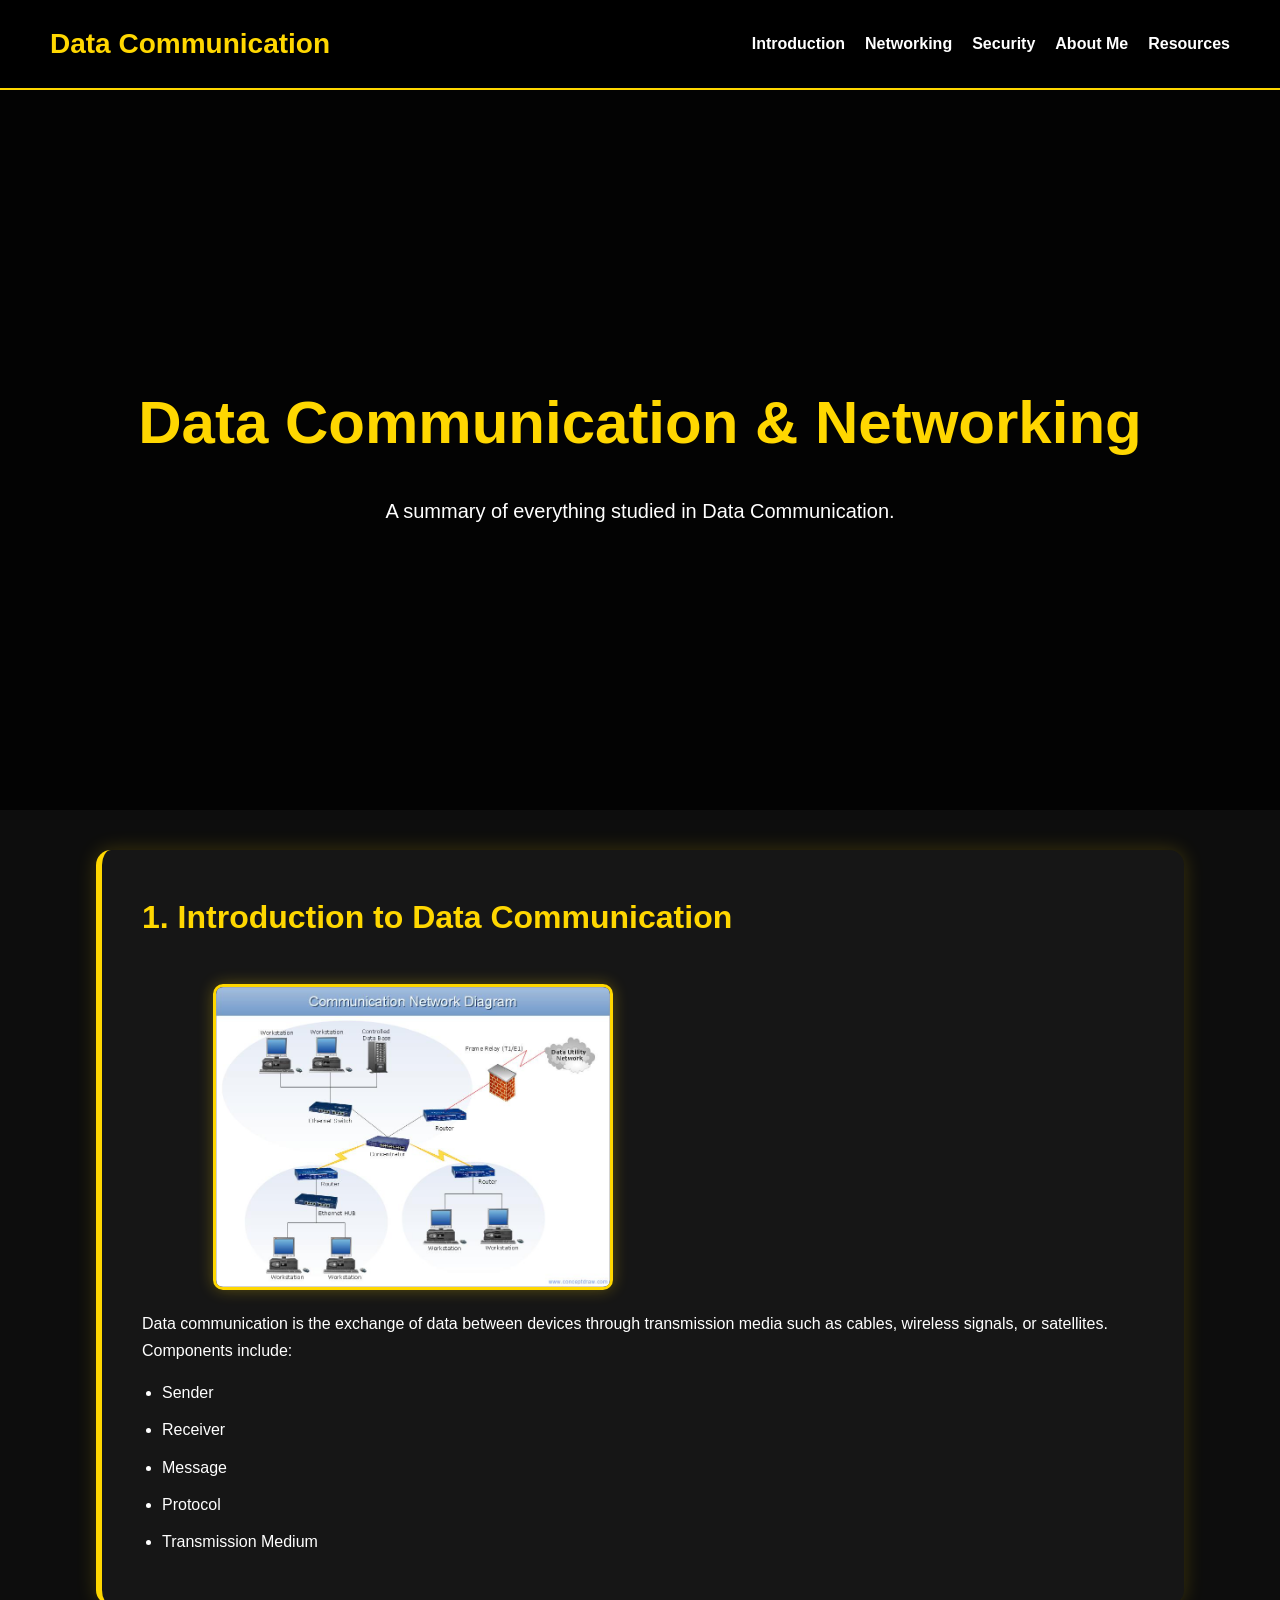
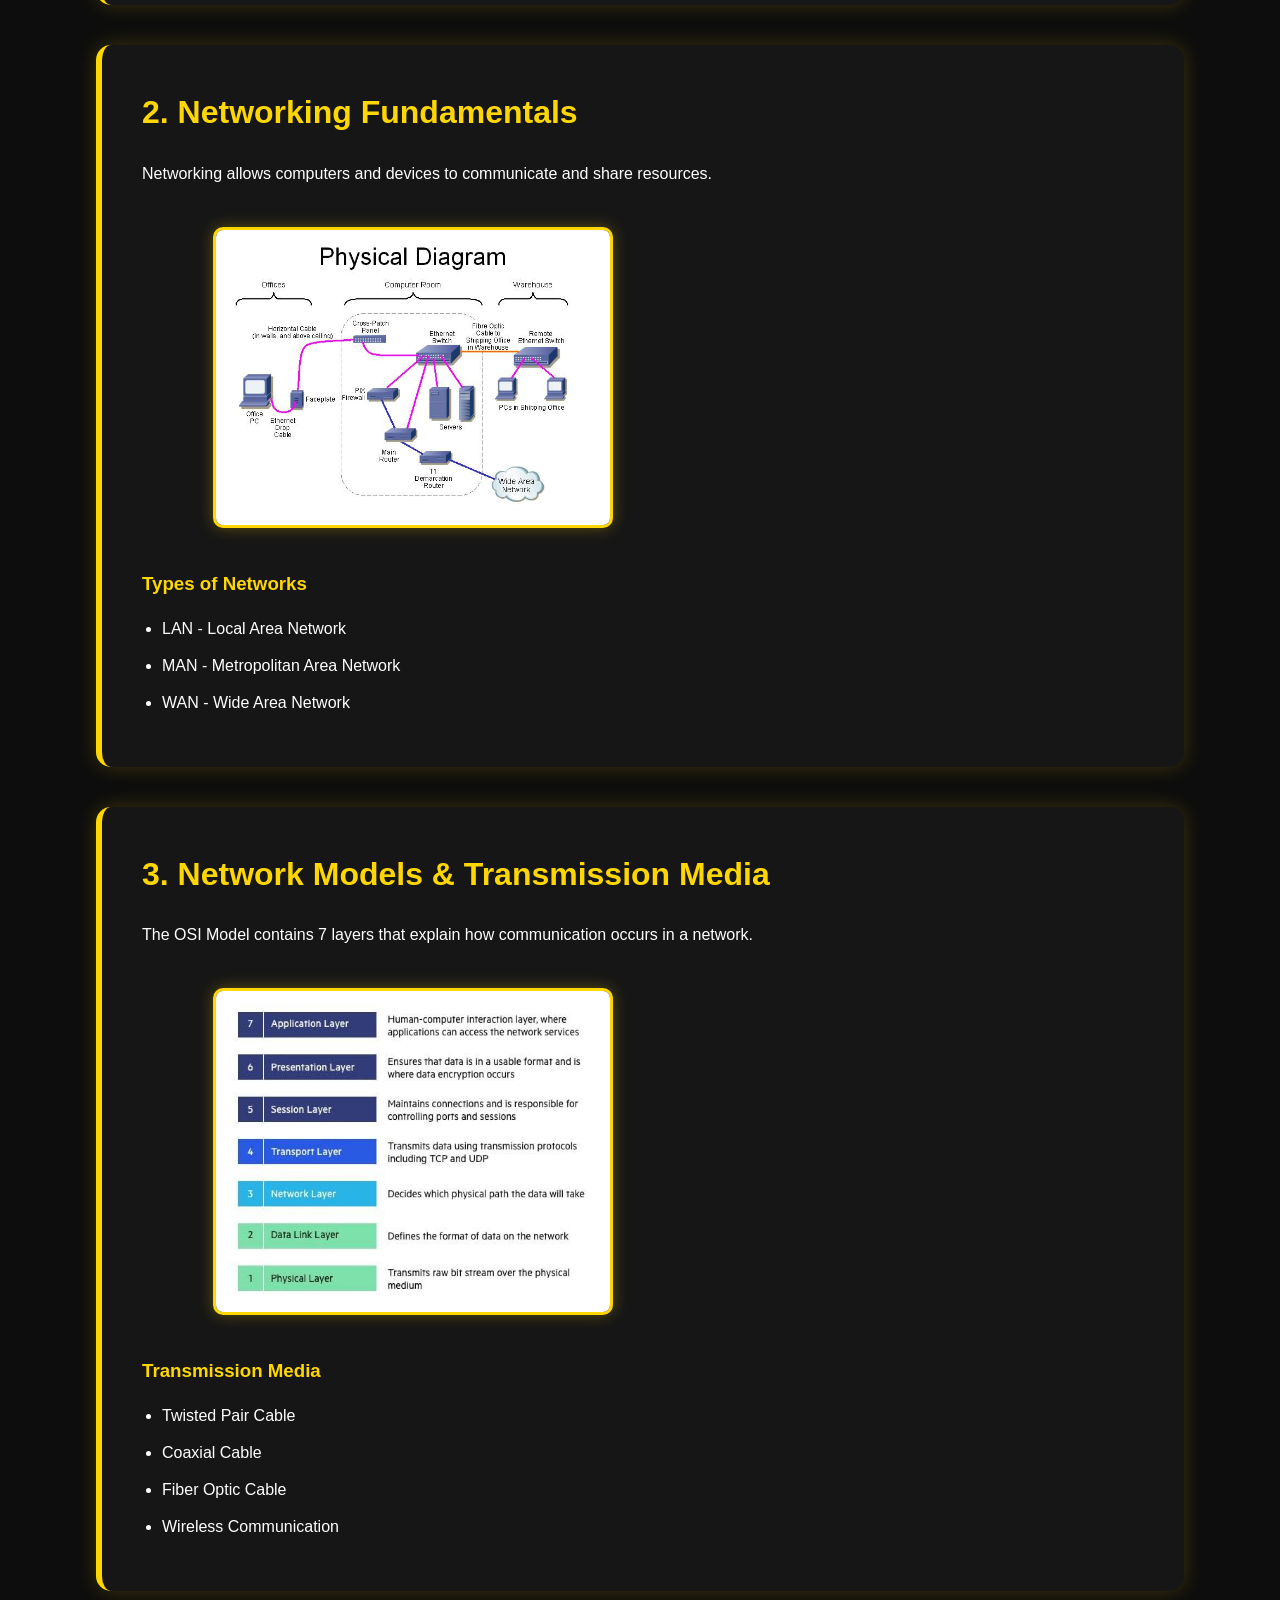
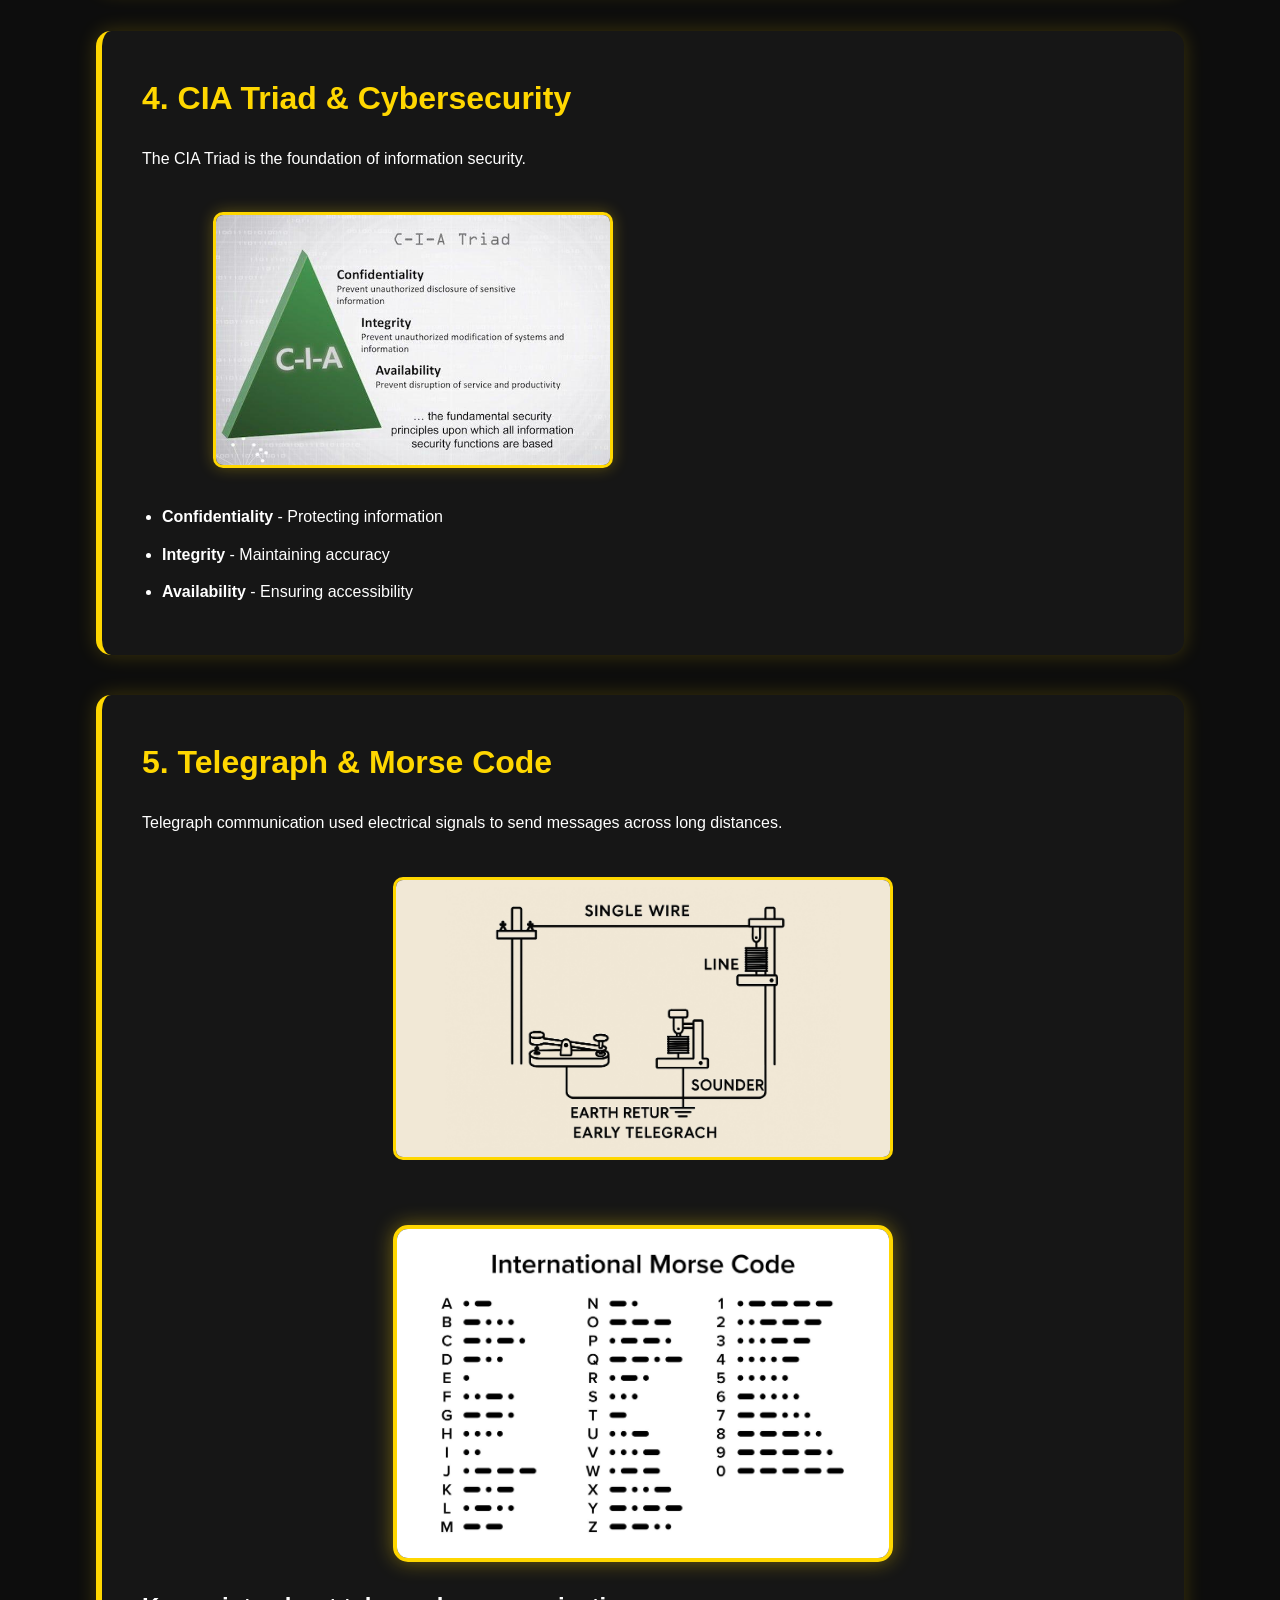
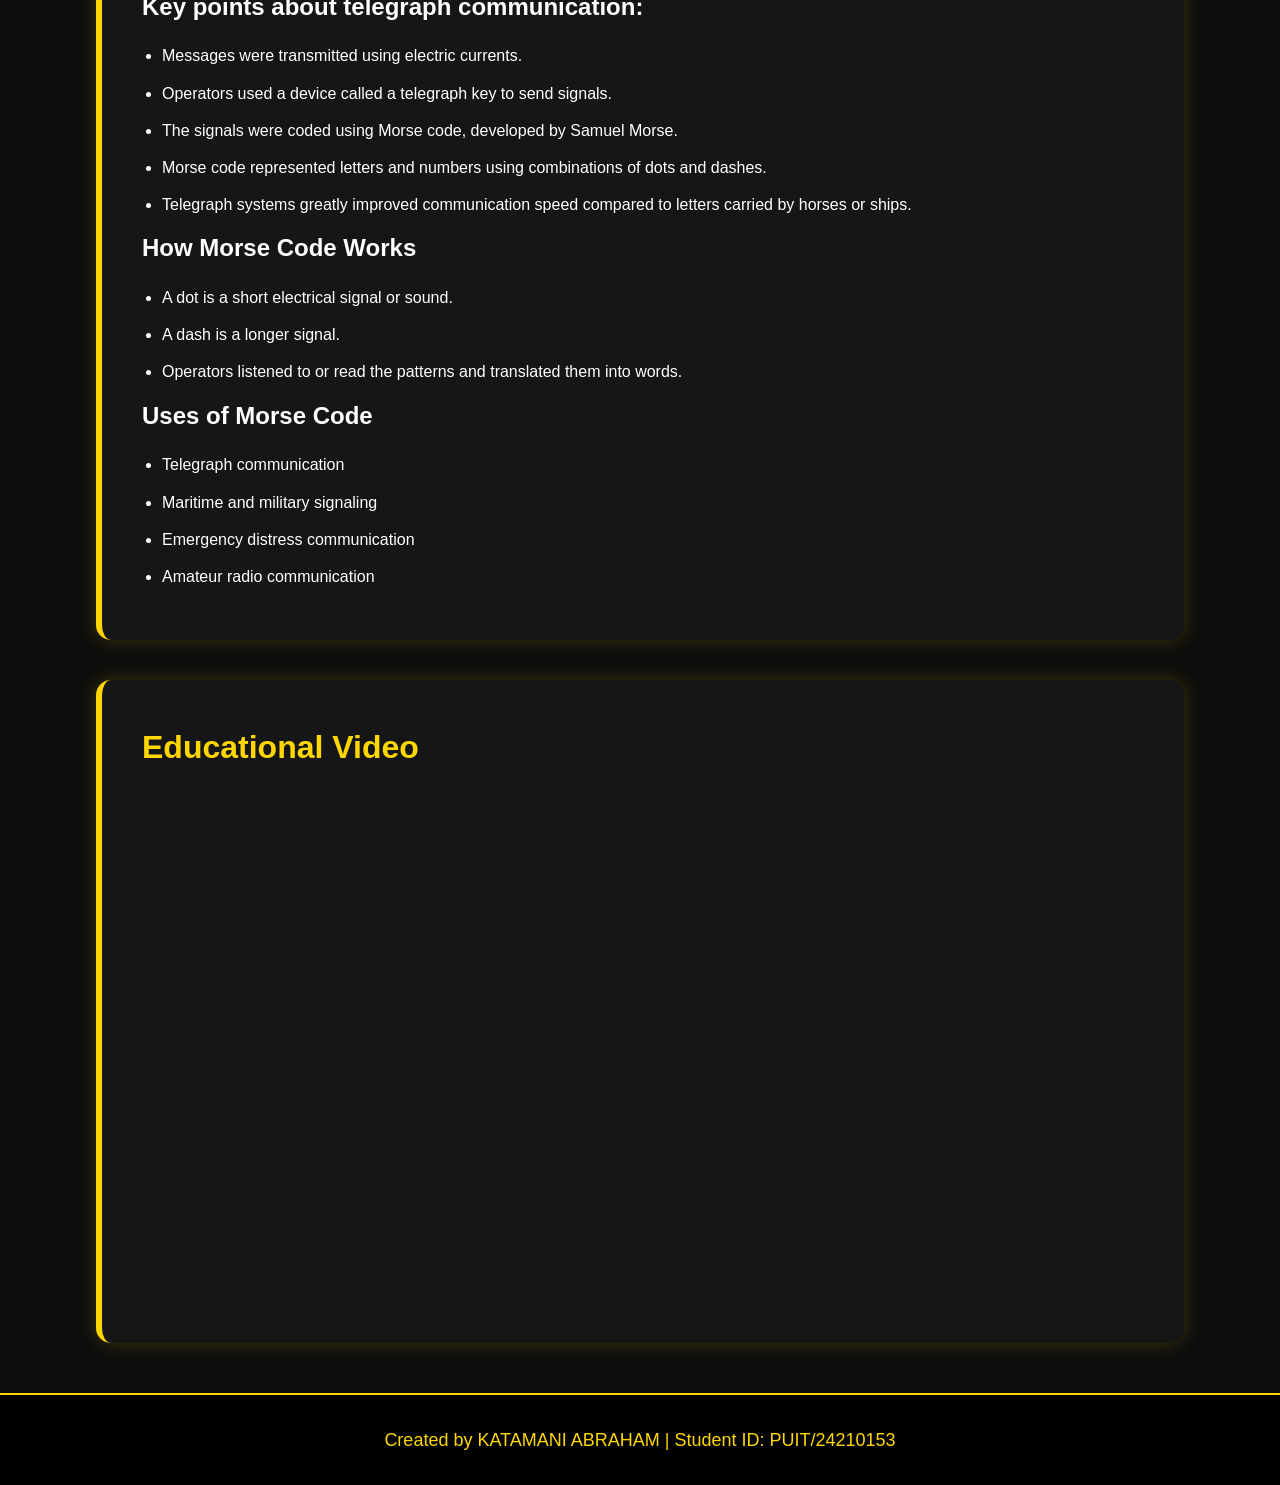
<file: index.html>
<!DOCTYPE html>
<html lang="en">
<head>
    <meta charset="UTF-8">
    <meta name="viewport" content="width=device-width, initial-scale=1.0">
    <title>Data Communication Assignment</title>
    <link rel="stylesheet" href="style.css">
</head>
<body>

    <!-- NAVBAR -->
    <header>
        <nav>
            <h1>Data Communication</h1>

            <ul>
                <li><a href="#intro">Introduction</a></li>
                <li><a href="#networking">Networking</a></li>
                <li><a href="#security">Security</a></li>
                <li><a href="about.html">About Me</a></li>
                <li><a href="resources.html">Resources</a></li>
            </ul>
        </nav>
    </header>

    <!-- HERO SECTION -->
    <section class="hero">
        <h2>Data Communication & Networking</h2>
        <p>
            A summary of everything studied in Data Communication.
        </p>
    </section>

    <!-- SECTION 1 -->
    <section id="intro" class="card">
        <h2>1. Introduction to Data Communication</h2>

        <div class="image-container">
          <img src="images/DATA COMM.jpg"
         alt="Data Communication"
         class="data-communication">
        </div>
            
        <p>
            Data communication is the exchange of data between devices through
            transmission media such as cables, wireless signals, or satellites.
        </p>

        <p>
            Components include:
        </p>

        <ul>
            <li>Sender</li>
            <li>Receiver</li>
            <li>Message</li>
            <li>Protocol</li>
            <li>Transmission Medium</li>
        </ul>
    </section>

    <!-- SECTION 2 -->
    <section id="networking" class="card">
        <h2>2. Networking Fundamentals</h2>

        <p>
            Networking allows computers and devices to communicate and share resources.
        </p>

        <div class="image-container">
          <img src="images/NETWORK.jpg"
         alt="Network Types"
         class="network-types">
        </div>

        <h3>Types of Networks</h3>

        <ul>
            <li>LAN - Local Area Network</li>
            <li>MAN - Metropolitan Area Network</li>
            <li>WAN - Wide Area Network</li>
        </ul>
    </section>

    <!-- SECTION 3 -->
    <section class="card">
        <h2>3. Network Models & Transmission Media</h2>

        <p>
            The OSI Model contains 7 layers that explain how communication occurs in a network.
        </p>

        <div class="image-container">
          <img src="images/OSI.jpg"
         alt="OSI Model"
         class="OSI">
        </div>

        <h3>Transmission Media</h3>

        <ul>
            <li>Twisted Pair Cable</li>
            <li>Coaxial Cable</li>
            <li>Fiber Optic Cable</li>
            <li>Wireless Communication</li>
        </ul>
    </section>

    <!-- SECTION 4 -->
    <section id="security" class="card">
        <h2>4. CIA Triad & Cybersecurity</h2>

        <p>
            The CIA Triad is the foundation of information security.
        </p>

         <div class="image-container">

          <img src="images/CIA.jpg"
         alt="CIA Triad"
         class="CIA">
        </div>

        <ul>
            <li><strong>Confidentiality</strong> - Protecting information</li>
            <li><strong>Integrity</strong> - Maintaining accuracy</li>
            <li><strong>Availability</strong> - Ensuring accessibility</li>
        </ul>
    </section>

    <!-- SECTION 5 -->
    <section class="card">
        <h2>5. Telegraph & Morse Code</h2>

        <p>
            Telegraph communication used electrical signals to send messages across long distances.
        </p>

        <div class="image-container">

          <img src="images/telegraph-diagram.png"
         alt="Telegraph Diagram"
         class="telegraph">

          <img src="images/Morse code.jpg"
         alt="Morse Code"
         class="Morse-code">

        </div>
        <p>
          <h1><strong>Key points about telegraph communication:</strong></h1>
        </p>
        <ul>
            <li>Messages were transmitted using electric currents.</li>
            <li>Operators used a device called a telegraph key to send signals.</li>
            <li>The signals were coded using Morse code, developed by Samuel Morse.</li>
            <li>Morse code represented letters and numbers using combinations of dots and dashes.</li>
            <li>Telegraph systems greatly improved communication speed compared to letters carried by horses or ships.</li>
        </ul>

        <p>
            <h1><strong>How Morse Code Works</strong></h1>
        </p>
        <ul>
            <li>A dot is a short electrical signal or sound.</li>
            <li>A dash is a longer signal.</li>
            <li>Operators listened to or read the patterns and translated them into words.</li>
        </ul>

        <p>
            <h1><strong>Uses of Morse Code</strong></h1>
        </p>
        <ul>
            <li>Telegraph communication</li>
            <li>Maritime and military signaling</li>
            <li>Emergency distress communication</li>
            <li>Amateur radio communication</li>
        </ul>
    </section>

    <!-- EDUCATIONAL VIDEO -->
<section class="card">
    <h2>Educational Video</h2>
    <iframe 
        width="100%" 
        height="500"
        src="https://www.youtube.com/embed/qiQR5rTSshw"
        title="Educational Video"
        frameborder="0"
        allowfullscreen>
    </iframe>
</section>
    
    <!-- FOOTER -->
    <footer>
        <p>Created by KATAMANI ABRAHAM | Student ID: PUIT/24210153</p>
    </footer>

    <script src="script.js"></script>
</body>
</html>
</file>
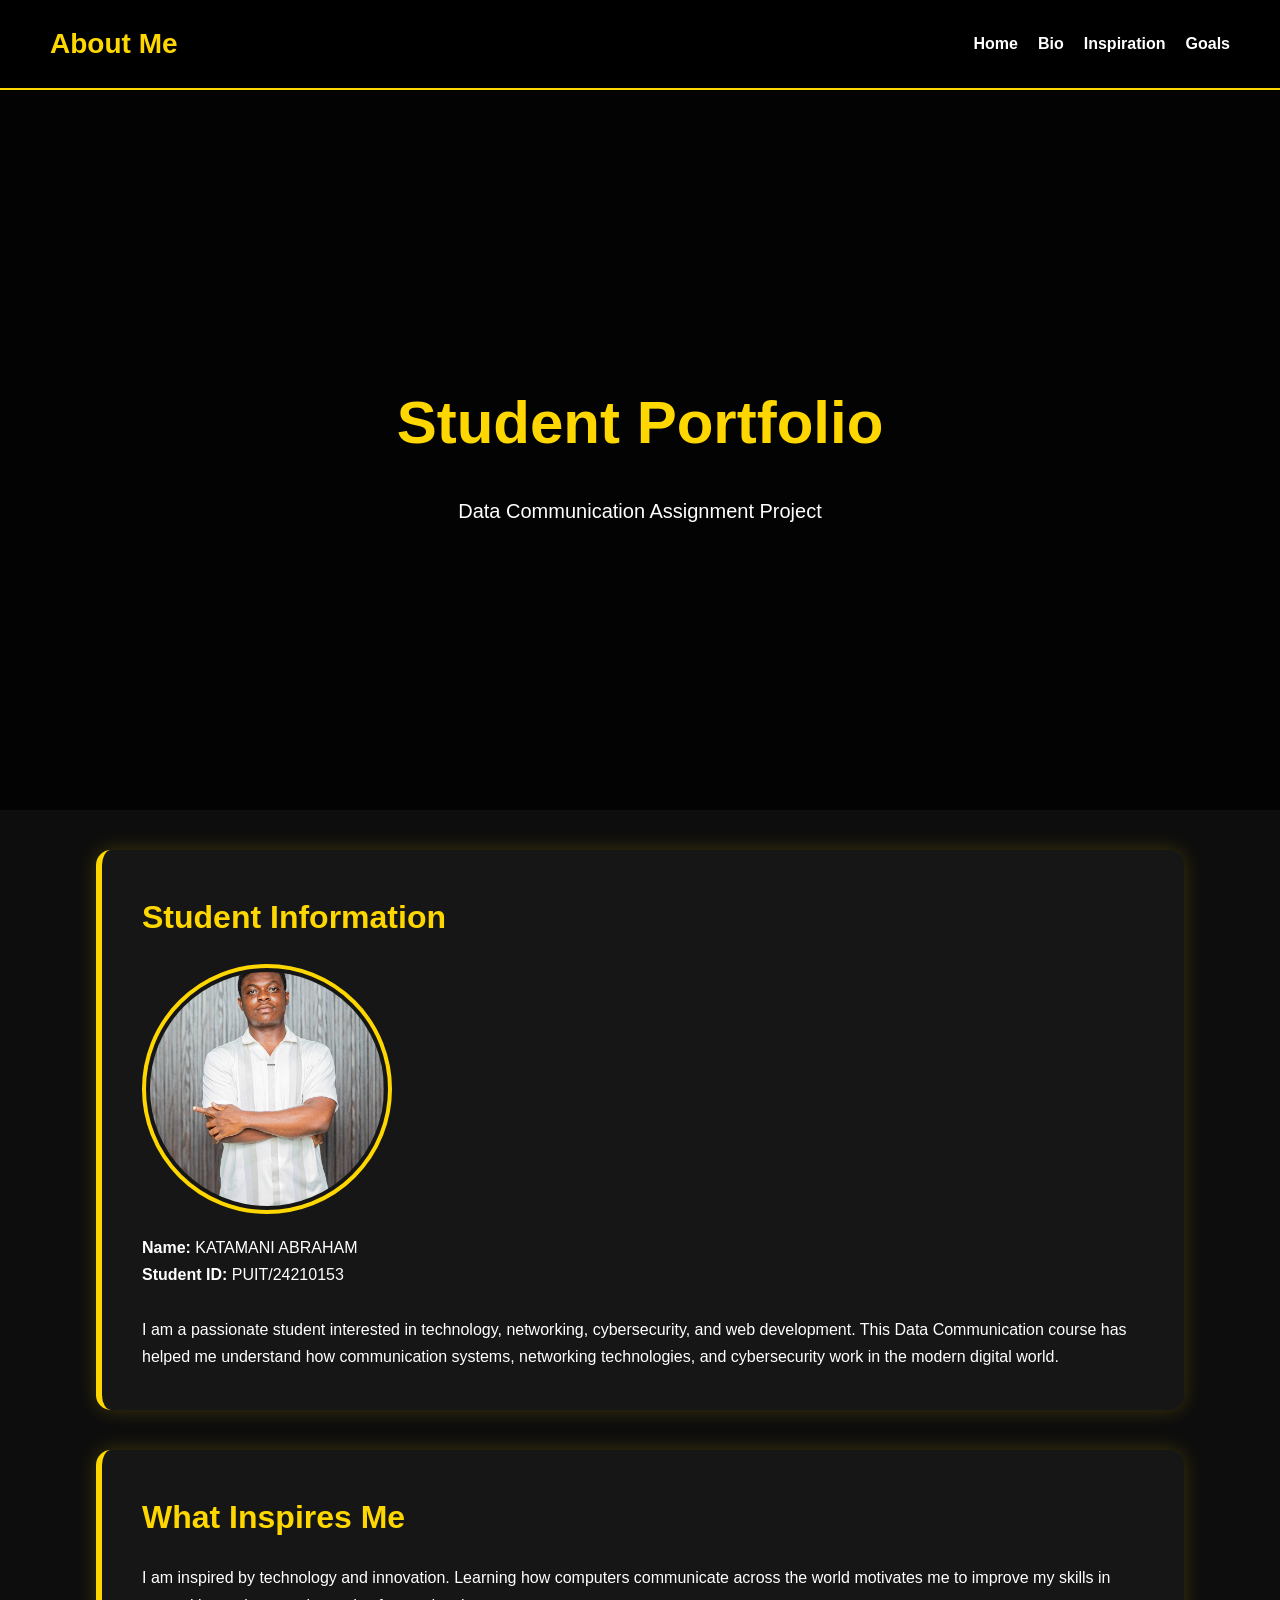
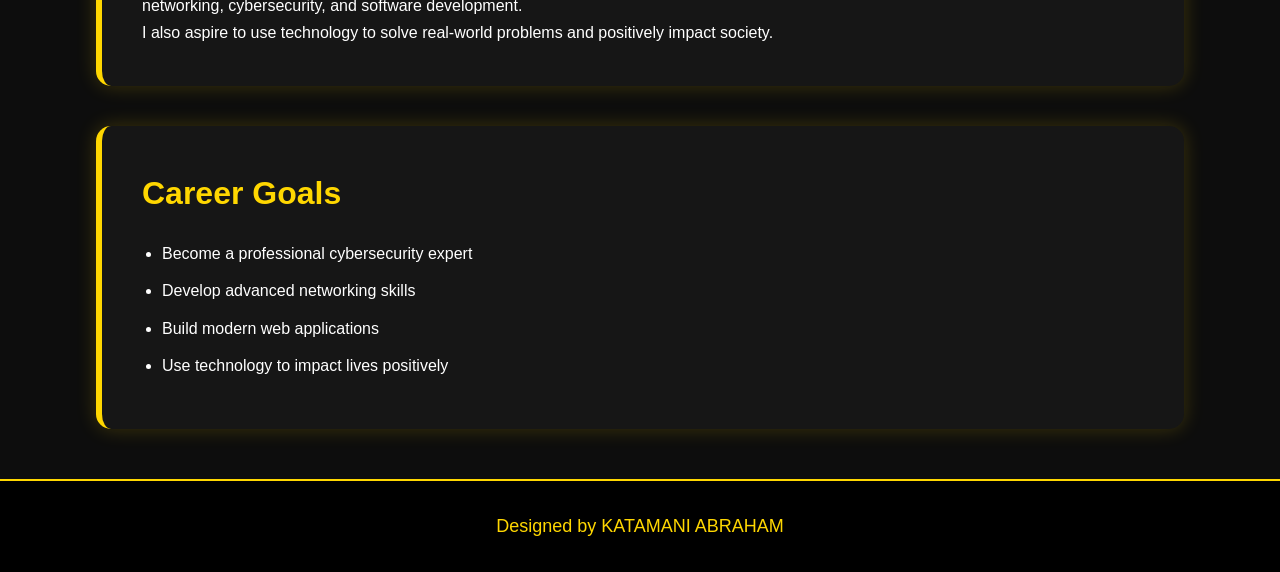
<file: about.html>
<!DOCTYPE html>
<html lang="en">
<head>
    <meta charset="UTF-8">
    <meta name="viewport" content="width=device-width, initial-scale=1.0">
    <title>About Me</title>
    <link rel="stylesheet" href="style.css">
</head>
<body>

    <!-- NAVBAR -->
    <header>
        <nav>
            <h1>About Me</h1>

            <ul>
                <li><a href="index.html">Home</a></li>
                <li><a href="#bio">Bio</a></li>
                <li><a href="#inspiration">Inspiration</a></li>
                <li><a href="#goals">Goals</a></li>
            </ul>
        </nav>
    </header>

    <!-- HERO -->
    <section class="hero">
        <h2>Student Portfolio</h2>
        <p>
            Data Communication Assignment Project
        </p>
    </section>

    <!-- BIO SECTION -->
    <section id="bio" class="card">

        <h2>Student Information</h2>

        <img src="images/profile.jpg" alt="Profile Picture" class="profile">

        <p><strong>Name:</strong> KATAMANI ABRAHAM</p>
        <p><strong>Student ID:</strong> PUIT/24210153</p>

        <br>

        <p>
            I am a passionate student interested in technology,
            networking, cybersecurity, and web development.
            This Data Communication course has helped me understand
            how communication systems, networking technologies,
            and cybersecurity work in the modern digital world.
        </p>

    </section>

    <!-- INSPIRATION -->
    <section id="inspiration" class="card">

        <h2>What Inspires Me</h2>

        <p>
            I am inspired by technology and innovation.
            Learning how computers communicate across the world
            motivates me to improve my skills in networking,
            cybersecurity, and software development.
        </p>

        <p>
            I also aspire to use technology to solve real-world problems
            and positively impact society.
        </p>

    </section>

    <!-- GOALS -->
    <section id="goals" class="card">

        <h2>Career Goals</h2>

        <ul>
            <li>Become a professional cybersecurity expert</li>
            <li>Develop advanced networking skills</li>
            <li>Build modern web applications</li>
            <li>Use technology to impact lives positively</li>
        </ul>

    </section>

    <!-- FOOTER -->
    <footer>
        <p>Designed by KATAMANI ABRAHAM</p>
    </footer>

</body>
</html>
</file>
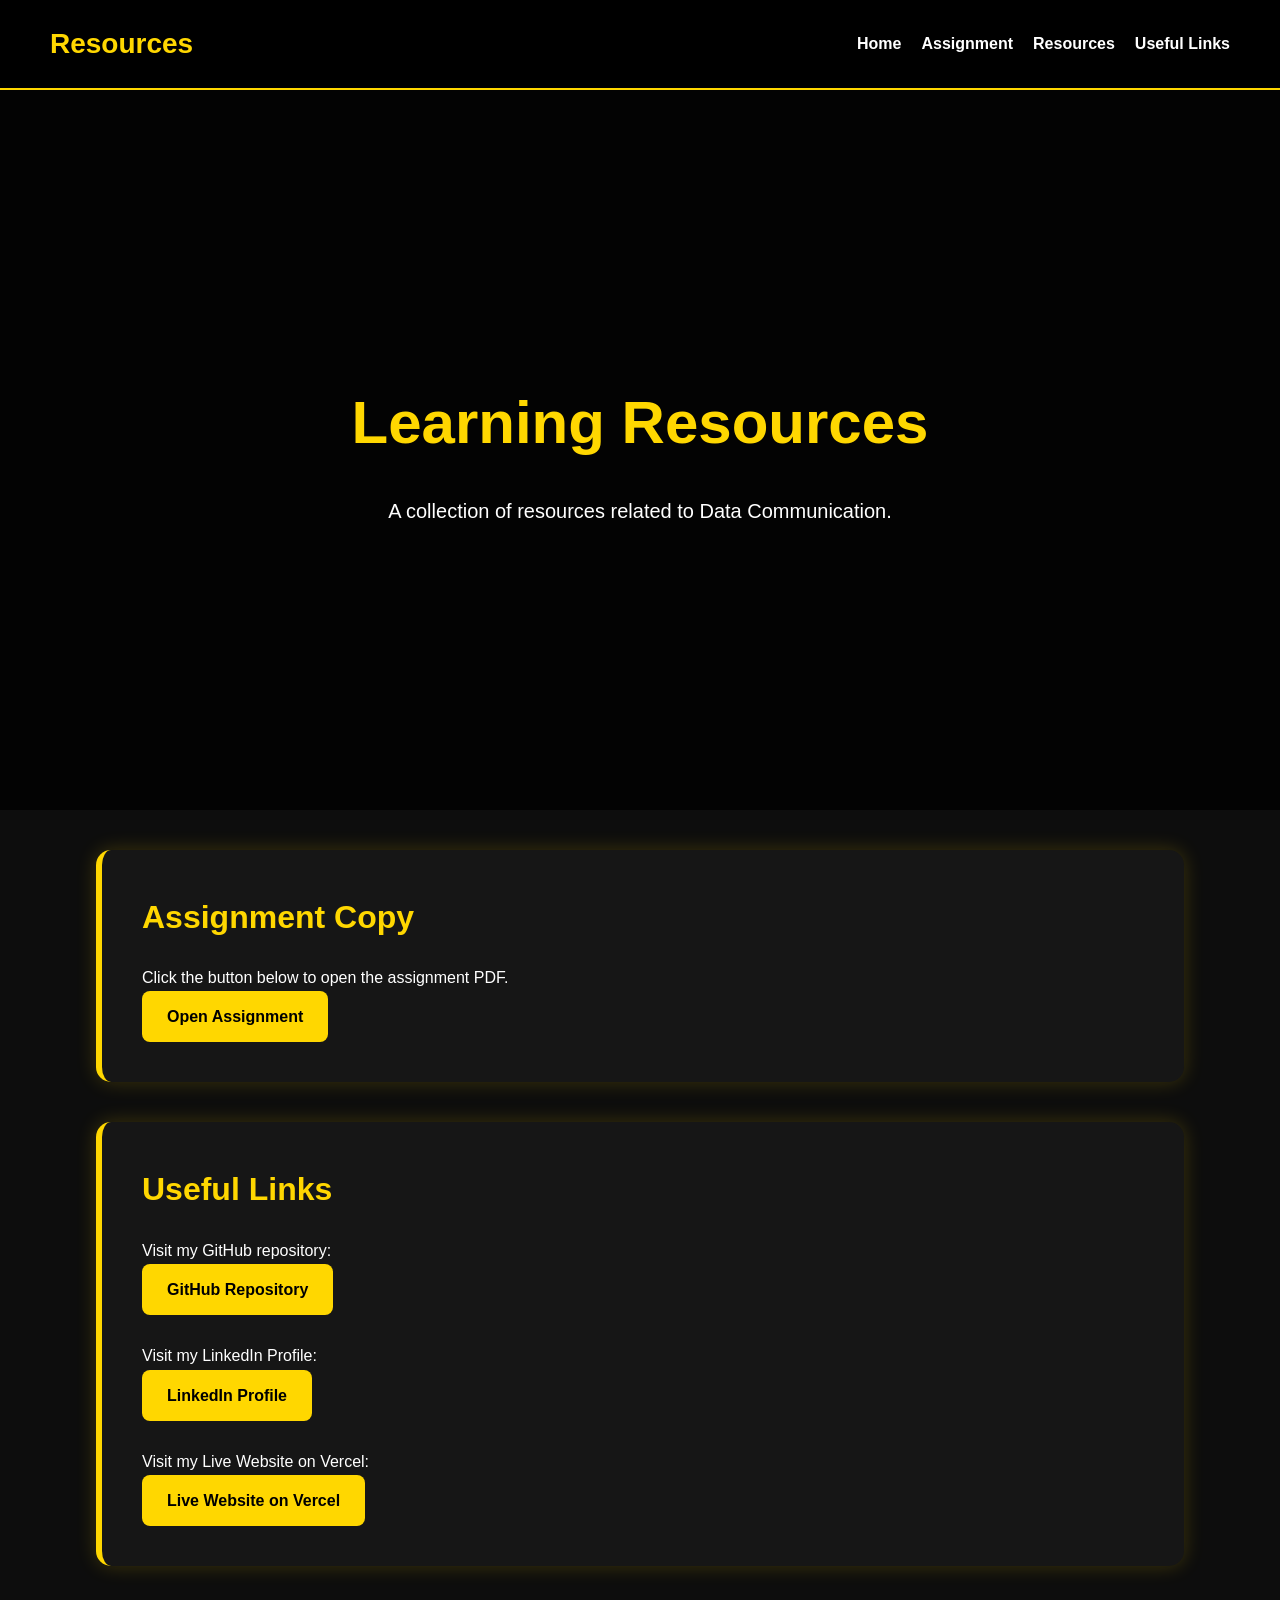
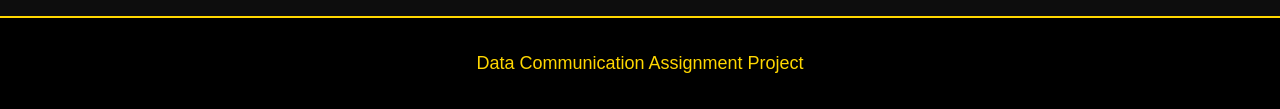
<file: resources.html>
<!DOCTYPE html>
<html lang="en">
<head>
    <meta charset="UTF-8">
    <meta name="viewport" content="width=device-width, initial-scale=1.0">
    <title>Resources</title>
    <link rel="stylesheet" href="style.css">
</head>
<body>

    <!-- NAVBAR -->
    <header>
        <nav>
            <h1>Resources</h1>

            <ul>
                <li><a href="index.html">Home</a></li>
                <li><a href="#assignment">Assignment</a></li>
                <li><a href="#resources">Resources</a></li>
                <li><a href="#links">Useful Links</a></li>
            </ul>
        </nav>
    </header>

    <!-- HERO -->
    <section class="hero">
        <h2>Learning Resources</h2>
        <p>
            A collection of resources related to Data Communication.
        </p>
    </section>

    <!-- ASSIGNMENT -->
    <section id="assignment" class="card">

        <h2>Assignment Copy</h2>

        <p>
            Click the button below to open the assignment PDF.
        </p>

       <a href="assignment data comm/assignment.pdf"
   target="_blank"
   class="btn">
   Open Assignment
</a>

    </section>

    </section>

    <!-- LINKS -->
    <section id="links" class="card">

        <h2>Useful Links</h2>

        <p>
            Visit my GitHub repository:
        </p>

       <a href="https://github.com/abrahamkatamani2002-png/Data-Communication-Assignment"
   target="_blank"
   class="btn">
   GitHub Repository
</a>

        <br><br>

<p>
    Visit my LinkedIn Profile:
</p>

<a href="https://www.linkedin.com/in/abraham-katamani-a4159b402"
   target="_blank"
   class="btn">
   LinkedIn Profile
</a>

<br><br>

<p>
    Visit my Live Website on Vercel:
</p>

<a href="https://data-communication-assignment-mz6y.vercel.app"
   target="_blank"
   class="btn">
   Live Website on Vercel
</a>

    </section>

    <!-- FOOTER -->
    <footer>
        <p>Data Communication Assignment Project</p>
    </footer>

</body>
</html>
</file>
<file: style.css>
*{
    margin: 0;
    padding: 0;
    box-sizing: border-box;
}

/* BODY */
body{
    font-family: Arial, Helvetica, sans-serif;
    background: #0d0d0d;
    color: white;
    line-height: 1.7;
}

/* NAVBAR */
header{
    background: black;
    padding: 20px 50px;
    position: sticky;
    top: 0;
    z-index: 1000;
    border-bottom: 2px solid gold;
}

nav{
    display: flex;
    justify-content: space-between;
    align-items: center;
}

nav h1{
    color: gold;
    font-size: 28px;
}

nav ul{
    display: flex;
    list-style: none;
    gap: 20px;
}

nav ul li a{
    text-decoration: none;
    color: white;
    font-weight: bold;
    transition: 0.3s;
}

nav ul li a:hover{
    color: gold;
}

/* HERO SECTION */
.hero{
    height: 80vh;
    display: flex;
    flex-direction: column;
    justify-content: center;
    align-items: center;
    text-align: center;
    padding: 20px;

    background: linear-gradient(
        rgba(0,0,0,0.8),
        rgba(0,0,0,0.8)
    ),
    url('https://images.unsplash.com/photo-1518770660439-4636190af475?q=80&w=1470&auto=format&fit=crop');
    
    background-size: cover;
    background-position: center;
}

.hero h2{
    font-size: 60px;
    color: gold;
    margin-bottom: 20px;
}

.hero p{
    max-width: 700px;
    font-size: 20px;
}

/* CARD SECTIONS */
.card{
    background: #161616;
    margin: 40px auto;
    width: 85%;
    padding: 40px;
    border-radius: 15px;
    border-left: 6px solid gold;
    box-shadow: 0 0 20px rgba(255,215,0,0.2);
    transition: 0.3s;
}

.card:hover{
    transform: translateY(-5px);
}

.card h2{
    color: gold;
    margin-bottom: 20px;
    font-size: 32px;
}

.card h3{
    color: gold;
    margin-top: 20px;
}

.card ul{
    margin-top: 15px;
    padding-left: 20px;
}

.card li{
    margin-bottom: 10px;
}
/* DATA COMMUNICATION IMAGE */
.data-communication{
    width: 100%;
    max-width: 400px;
    display: block;
    margin: 20px auto;
    border-radius: 10px;
    border: 3px solid gold;
    box-shadow: 0 0 15px rgba(255, 215, 0, 0.3);
    transition: 0.3s ease; 
    right: 23%;
    position: relative;
}

/* NETWORK TYPES IMAGE */
.network-types{
    width: 100%;
    max-width: 400px;
    display: block;
    margin: 20px auto;
    border-radius: 10px;
    border: 3px solid gold;
    box-shadow: 0 0 15px rgba(255, 215, 0, 0.3);
    transition: 0.3s ease; 
    right: 23%;
    position: relative;
}

/* OSI IMAGE */
.OSI{
    width: 100%;
    max-width: 400px;
    display: block;
    margin: 20px auto;
    border-radius: 10px;
    border: 3px solid gold;
    box-shadow: 0 0 15px rgba(255, 215, 0, 0.3);
    transition: 0.3s ease; 
    right: 23%;
    position: relative;
}

/*cia triad image */
.CIA{
    width: 100%;
    max-width: 400px;
    display: block;
    margin: 20px auto;
    border-radius: 10px;
    border: 3px solid gold;
    box-shadow: 0 0 15px rgba(255, 215, 0, 0.3);
    transition: 0.3s ease; 
    right: 23%;
    position: relative;
}

.image-container{
    display: flex;
    justify-content: center;
    align-items: center;
    gap: 20px;
    flex-wrap: wrap;
    margin-top: 20px;
}

/* MORSE CODE IMAGE */
.Morse-code{
    width: 100%;
    max-width: 500px;
    display: block;
    margin: 25px auto;
    border-radius: 15px;
    border: 4px solid gold;
    box-shadow: 0 0 20px rgba(255, 215, 0, 0.4);
    transition: 0.4s ease;
    right: 23%;
}

.Morse-code:hover{
    transform: scale(1.03);
    box-shadow: 0 0 30px rgba(255, 215, 0, 0.7);
}

/* TELEGRAPH IMAGE */
.telegraph{
    width: 100%;
    max-width: 500px;
    display: block;
    margin: 20px auto;
    border-radius: 10px;
    border: 3px solid gold;
}

.telegraph:hover{
    transform: scale(1.02);
    border-color: white;
}

/* VIDEO */
video{
    border-radius: 10px;
    border: 3px solid gold;
}

/* FOOTER */
footer{
    background: black;
    text-align: center;
    padding: 30px;
    margin-top: 50px;
    border-top: 2px solid gold;
}

footer p{
    color: gold;
    font-size: 18px;
}

/* SMOOTH SCROLL */
html{
    scroll-behavior: smooth;
}

/* RESPONSIVE DESIGN */
@media(max-width: 768px){

    nav{
        flex-direction: column;
        gap: 20px;
    }

    nav ul{
        flex-direction: column;
        text-align: center;
    }

    .hero h2{
        font-size: 40px;
    }

    .hero p{
        font-size: 18px;
    }

    .card{
        width: 95%;
        padding: 25px;
    }
}

.profile{
    width: 250px;
    height: 250px;
    border-radius: 50%;
    object-fit: cover;
    display: block;
    margin: 20px auto;
    border: 4px solid gold;
    padding: 4px;
    position: relative;
    right: 50%;
    transform: translateX(50%);
}

.btn{
    display: inline-block;
    background: gold;
    color: black;
    padding: 12px 25px;
    text-decoration: none;
    border-radius: 8px;
    font-weight: bold;
    transition: 0.3s;
}

.btn:hover{
    background: white;
    transform: scale(1.05);
}
</file>
